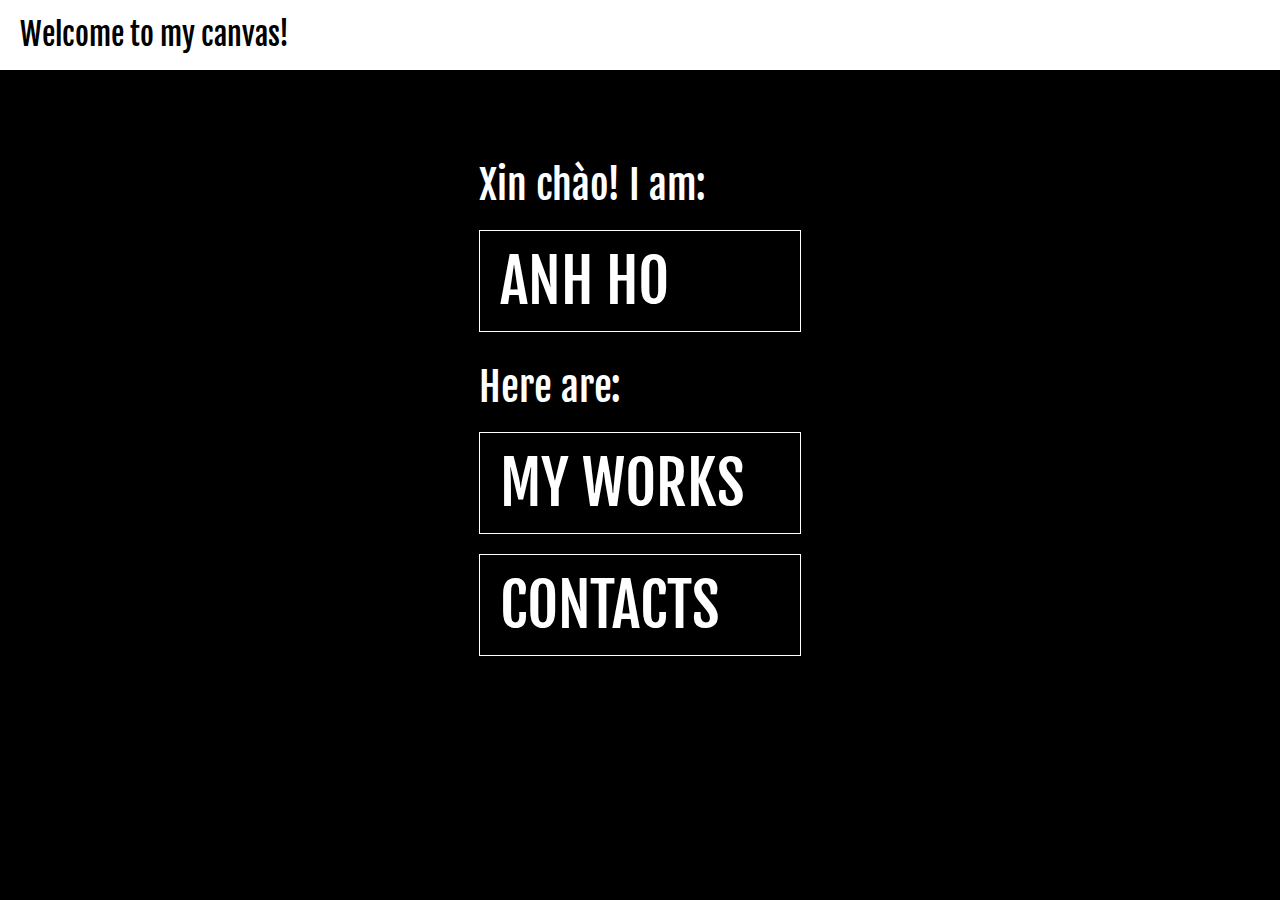
<file: index.html>
<!doctype html>
<html lang="en">
    <head>
        <meta charset="utf-8"/>
        <link href="https://fonts.googleapis.com/css?family=Livvic" rel="stylesheet">
        <link href="https://fonts.googleapis.com/css?family=Fjalla+One:400" rel="stylesheet">
        <link rel="stylesheet" href="style.css">
        <title>Anh Ho.</title>
    </head>
    <body>
        <header>Welcome to my canvas!</header>
        <main>
            <section>
                <div class="title">Xin chào! I am:</div>
                <a href="about.html"><div class="homenav">anh ho</div></a>
                <div class="title">Here are:</div>
                <a href="works.html"><div class="homenav" >my works</div></a>
                <a href="contacts.html"><div class="homenav">contacts</div></a>
            </section>
        </main>
    </body>
</html>
</file>
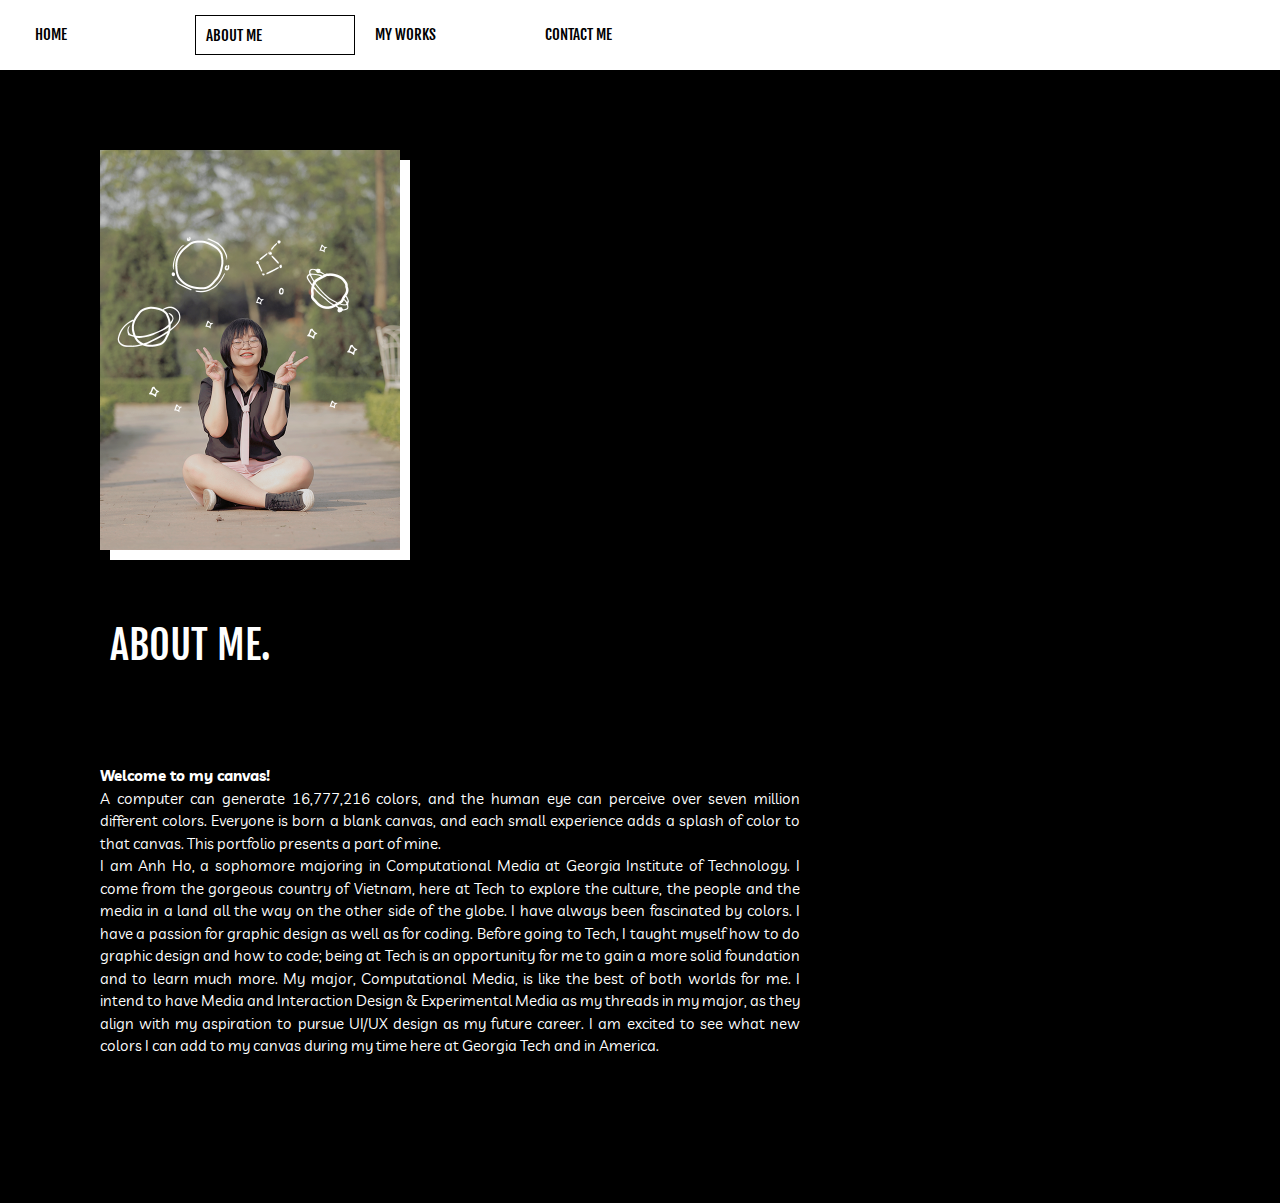
<file: about.html>
<!doctype html>
<html lang="en">
    <head>
        <meta charset="utf-8"/>
        <link href="https://fonts.googleapis.com/css?family=Livvic" rel="stylesheet">
        <link href="https://fonts.googleapis.com/css?family=Fjalla+One:400" rel="stylesheet">
        <link rel="stylesheet" href="style.css">
        <title>Anh Ho.</title>
    </head>
    <body>
        <nav><a href="index.html"><div class="navigation">HOME</div></a>
        <a href="about.html"><div class="navigation" id="curr">ABOUT ME</div></a>
        <a href="works.html"><div class="navigation">MY WORKS</div></a>
        <a href="contacts.html"><div class="navigation">CONTACT ME</div></a>
        </nav>
        <main>
            <aside>
                <div style="width:300px;height:400px;background-color:#ffffff;float:left;margin:30px 60px;"></div>
                <div class="image"><img src="front2.png" width="300px" height="400px"></div>
                <div class="title" style="margin-left:60px;">ABOUT ME.</div>
            </aside>
            <article><p><strong>Welcome to my canvas!</strong><br>A computer can generate 16,777,216 colors, 
                and the human eye can perceive over seven million different colors. 
                Everyone is born a blank canvas, and each small 
                experience adds a splash of color to that canvas. 
                This portfolio presents a part of mine.
                <br>I am Anh Ho, a sophomore majoring in Computational Media at Georgia Institute of Technology. 
                I come from the gorgeous country of Vietnam, here at Tech to explore the culture, the people and the media in 
                a land all the way on the other side of the globe. I have always been fascinated by colors. 
                I have a passion for graphic design as well as for coding. 
                Before going to Tech, I taught myself how to do graphic design and how to code; 
                being at Tech is an opportunity for me to gain a more solid foundation and to learn much more.
                My major, Computational Media, is like the best of both worlds for me. 
                I intend to have Media and Interaction Design &amp; Experimental Media as my threads in my major, 
                as they align with my aspiration to pursue UI/UX design as my future career. 
                I am excited to see what new colors I can add to my canvas during my time here at Georgia Tech and in America.</p></article>
        </main>
    </body>
</html>
</file>
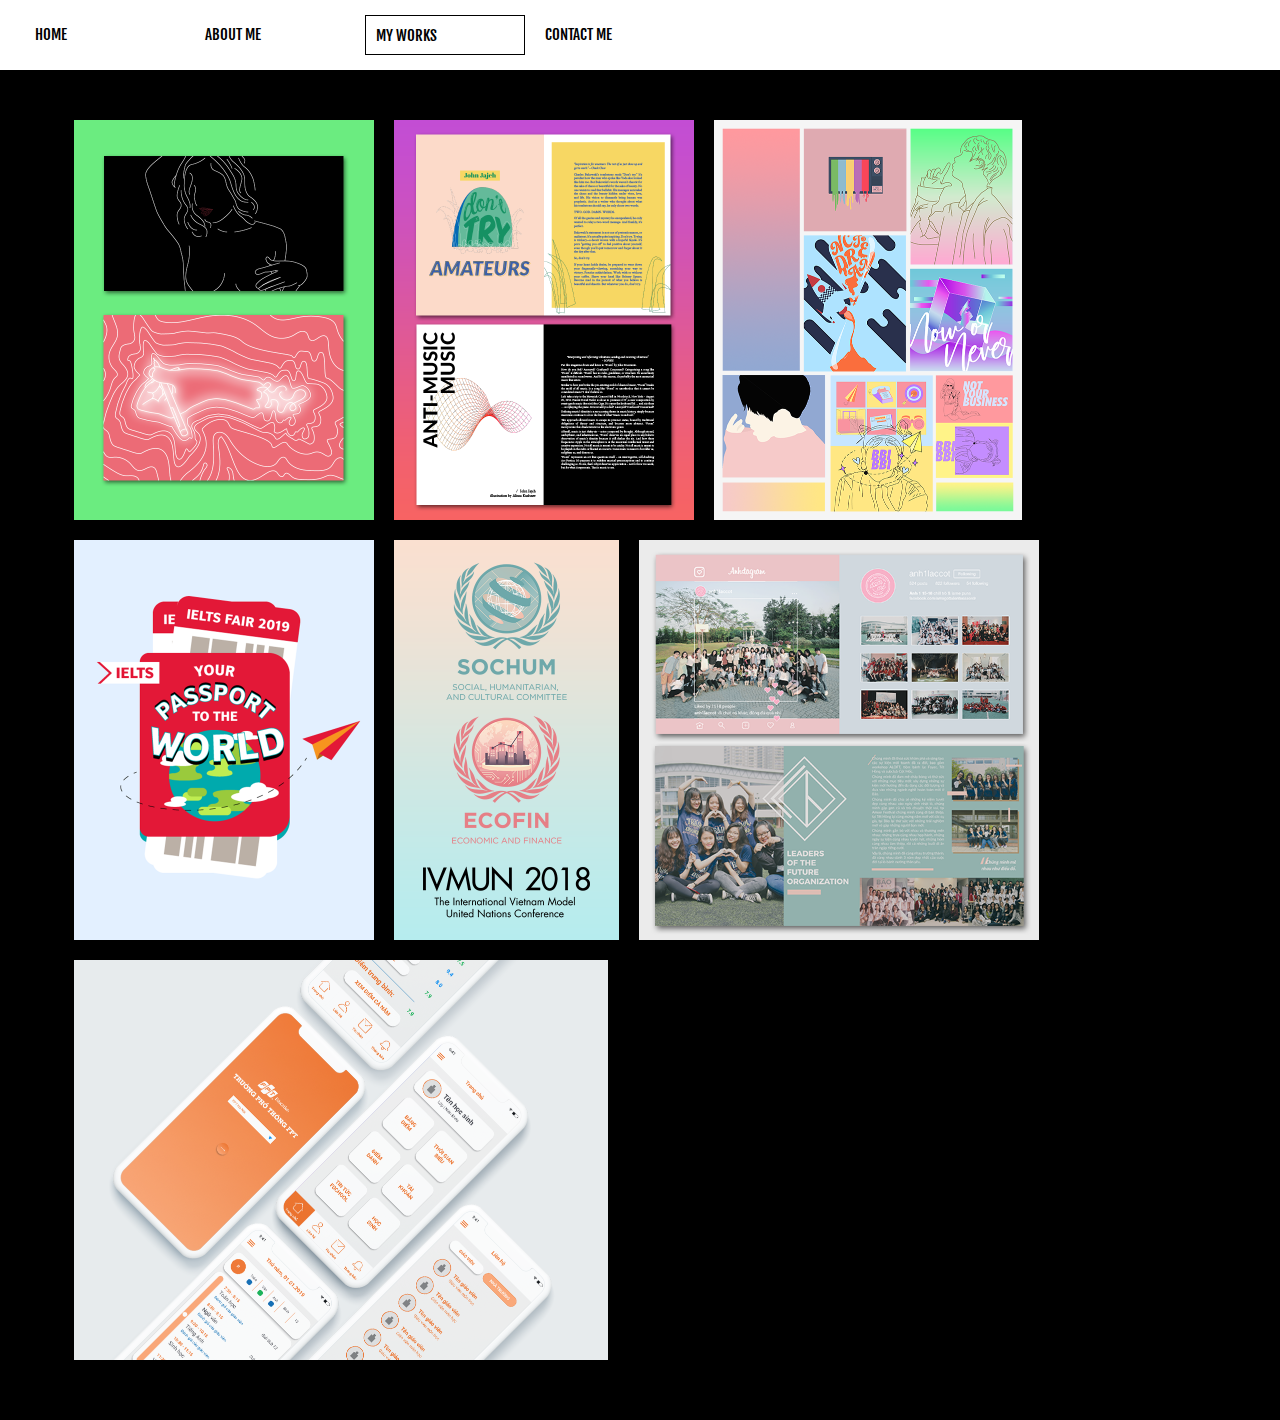
<file: works.html>
<!doctype html>
<html lang="en">
    <head>
        <meta charset="utf-8"/>
        <link href="https://fonts.googleapis.com/css?family=Livvic" rel="stylesheet">
        <link href="https://fonts.googleapis.com/css?family=Fjalla+One:400" rel="stylesheet">
        <link rel="stylesheet" href="style.css">
        <title>Anh Ho.</title>
    </head>
    <body>
        <nav><a href="index.html"><div class="navigation">HOME</div></a>
        <a href="about.html"><div class="navigation">ABOUT ME</div></a>
        <a href="works.html"><div class="navigation" id="curr">MY WORKS</div></a>
        <a href="contacts.html" ><div class="navigation" >CONTACT ME</div></a>
        </nav>
        <main>
            <div class="graphics">   
                <div class="work"><img src="w1.png" width="300px" height="400px"></div>
                <div class="work-hover" style="width:280px; margin-left:-300px;">
                    <div class="portfolio">they</div>
                    <div class="intro">A friend of mine, whose bravery and pride of their own identity have always been an inspiration to me.<br><br><i>Adobe Illustrator</i></div>
                </div>
                <div class="work"><img src="w4.png" width="300px" height="400px"></div>
                <div class="work-hover" style="width:280px; margin-left:-300px;">
                    <div class="portfolio">North ave review</div>
                    <div class="intro">My personal favourite spreads that I made for the North Avenue Review. The magazine promotes free speech, which also gives me a lot of freedom when it comes to creativity.<br><br><i>Adobe Illustrator, Adobe InDesign</i></div>
                </div>
                <div class="work"><img src="w9.png" width="308px" height="400px"></div>
                <div class="work-hover" style="width:288px; margin-left:-308px;">
                    <div class="portfolio">k-pop</div>
                    <div class="intro">K-pop has always been a great source of inspiration for me, especially when it comes to graphic design. This series is also my attempt at different styles of graphic designing.<br><br><i>Adobe Illustrator, Adobe Photoshop</i></div>
                </div>
                <div class="work"><img src="w6.png" width="300px" height="400px"></div>
                <div class="work-hover" style="width:280px; margin-left:-300px;">
                    <div class="portfolio">ielts fair 2019</div>
                    <div class="intro">My key visual design for IELTS Fair 2019, hosted by British Council.<br><br><i>Adobe Illustrator</i></div>
                </div>
                <div class="work"><img src="w5.png" width="225px" height="400px"></div>
                <div class="work-hover" style="width:205px; margin-left:-225px;">
                    <div class="portfolio">IVMUN 2018</div>
                    <div class="intro">Two committee logo that I made for the International Vietnam Model United Nations conference, 2018.<br><br><i>Adobe Illustrator</i></div>
                </div>
                <div class="work"><img src="w3.png" width="400px" height="400px"></div>
                <div class="work-hover" style="width:380px; margin-left:-400px;">
                    <div class="portfolio">1518</div>
                    <div class="intro">Two spreads I made for my high school yearbook in 2018. The spreads are personalized for my class and my organization at the time.<br><br><i>Adobe Illustrator, Adobe Photoshop</i></div>
                </div>
                <div class="work"><img src="w8.png" width="534px" height="400px"></div>
                <div class="work-hover" style="width:514px; margin-left:-534px;">
                    <div class="portfolio">FPT SCHOOL APP UX DESIGN</div>
                    <div class="intro">This was my first attempt at user interaction design, from creating an user flow to designing specific elements. The project was done for FPT School in Vietnam. It was an opportunity for me to experiment with this field and to confirm my wish of becoming a UX designer. Mockup template by <a href="https://lstore.graphics/">lstore.graphics</a>.<br><br><i>Adobe Illustrator, Figma, Balsamiq</i></div>
                </div>
            </div>
        </main>
    </body>
</html>
</file>
<file: style.css>
html {
    height:100%;
    /*width:100%;*/
}
body {
    width:auto;
    margin:0px auto;
    min-height:100%;
    background-color:#000000;
}

::-webkit-scrollbar {
  width: 10px;
}

::-webkit-scrollbar-track {
  background: #FFFFFF; 
}

::-webkit-scrollbar-thumb {
  background: #000000; 
}

::-webkit-scrollbar-thumb:hover {
  background: #f7cac9; 
}

a:link {
    color: #333333;
    text-decoration:none;
}

a:hover {
    color: #f7cac9;
    text-decoration:none;
}

a:active {
    color: #dddddd;
    text-decoration:underline;
}

main {
    margin:20px auto;
    width: 100%;
    min-height:100%;
    background-color:#000000;
    float:left;
    padding:80px 0px 50px 0px;
    display: inline-block;
    position: relative;
}

nav, header {
    width:100%;
    min-height:70px;
    float:left;
    position: fixed;
    display: block;
    background-color: #FFFFFF;
    z-index: 1;
    padding-left:20px;
}

.navigation {
    margin:15px 5px;
    width:150px;
    float:left;
    height:40px;
    line-height:40px;
    text-align: left;
    padding-left:10px;
    font-family: 'Fjalla One', sans-serif;
    font-size:15px;
    font-weight: 400;
    background-color: #FFFFFF;
    color:#000000;
}

.navigation:hover {
    background-color:#f7cac9;
    color:#000000;
}

.navigation#curr {
    width:148px;
    height:38px;
    background-color:#FFFFFF;
    color:#000000;
    border:1px solid #000000;
}

header {
    line-height: 70px;
    font-family: 'Fjalla One', sans-serif;
    font-size:30px;
    color:#000000;
}

section {
    width: 322px;
    height:inherit;
    margin:30px auto;
}

.title {
    width:300px;
    height:50px;
    margin-top:30px;
    font-family: 'Fjalla One', sans-serif;
    font-size:40px;
    color:#FFFFFF;
    float:left;
}

.homenav {
    width:300px;
    height:100px;
    border:1px solid #FFFFFF;
    margin-top:20px;
    text-align:left;
    padding-left:20px;
    line-height:100px;
    font-family: 'Fjalla One', sans-serif;
    font-size:60px;
    color:#FFFFFF;
    float:left;
    text-transform: uppercase;
}

.homenav:hover {
    background-color:#ffffff;
    color:#000000;
}

aside {
    width:400px;
    height:100%;
    float:left;
    margin:30px 50px 0px;
}

.image {
    margin:-440px 50px;
    max-width:300px;
    max-height:400px;
    float:left;
    overflow:hidden;
}

article {
    margin:80px 100px;
    max-width:700px;
    height: 100%;
    float:left;
}


p {
    font-family: 'Livvic', sans-serif;
    font-size:15px;
    color:#FFFFFF;
    line-height:1.5;
    text-align:justify;
}

.icon {
    width:100px;
    height:100px;
    float:left;
}

.graphics {
    width:90%;
    margin:10px auto;
    position: relative;
    display: block;
}

.work {
    height:400px;
    margin:10px;
    float:left;
}


.work-hover {
    height:380px;
    float:left;
    margin:20px;
    background-color: #FFFFFF;
    opacity: 0;
}

.work-hover:hover {
    opacity: 1;
}

.portfolio {
    height:30px;
    width:60%;
    background-color:#000000;
    text-align:center;
    font-family: 'Fjalla One', sans-serif;
    font-size:18px;
    color:#FFFFFF;
    margin:50px auto 20px;
    line-height: 30px;
    text-transform: uppercase;
}

.intro {
    max-height:300px;
    width:60%;
    font-family: 'Livvic', sans-serif;
    font-size:15px;
    color:#000000;
    line-height:1.5;
    text-align:justify;
    margin:auto;
}
</file>
